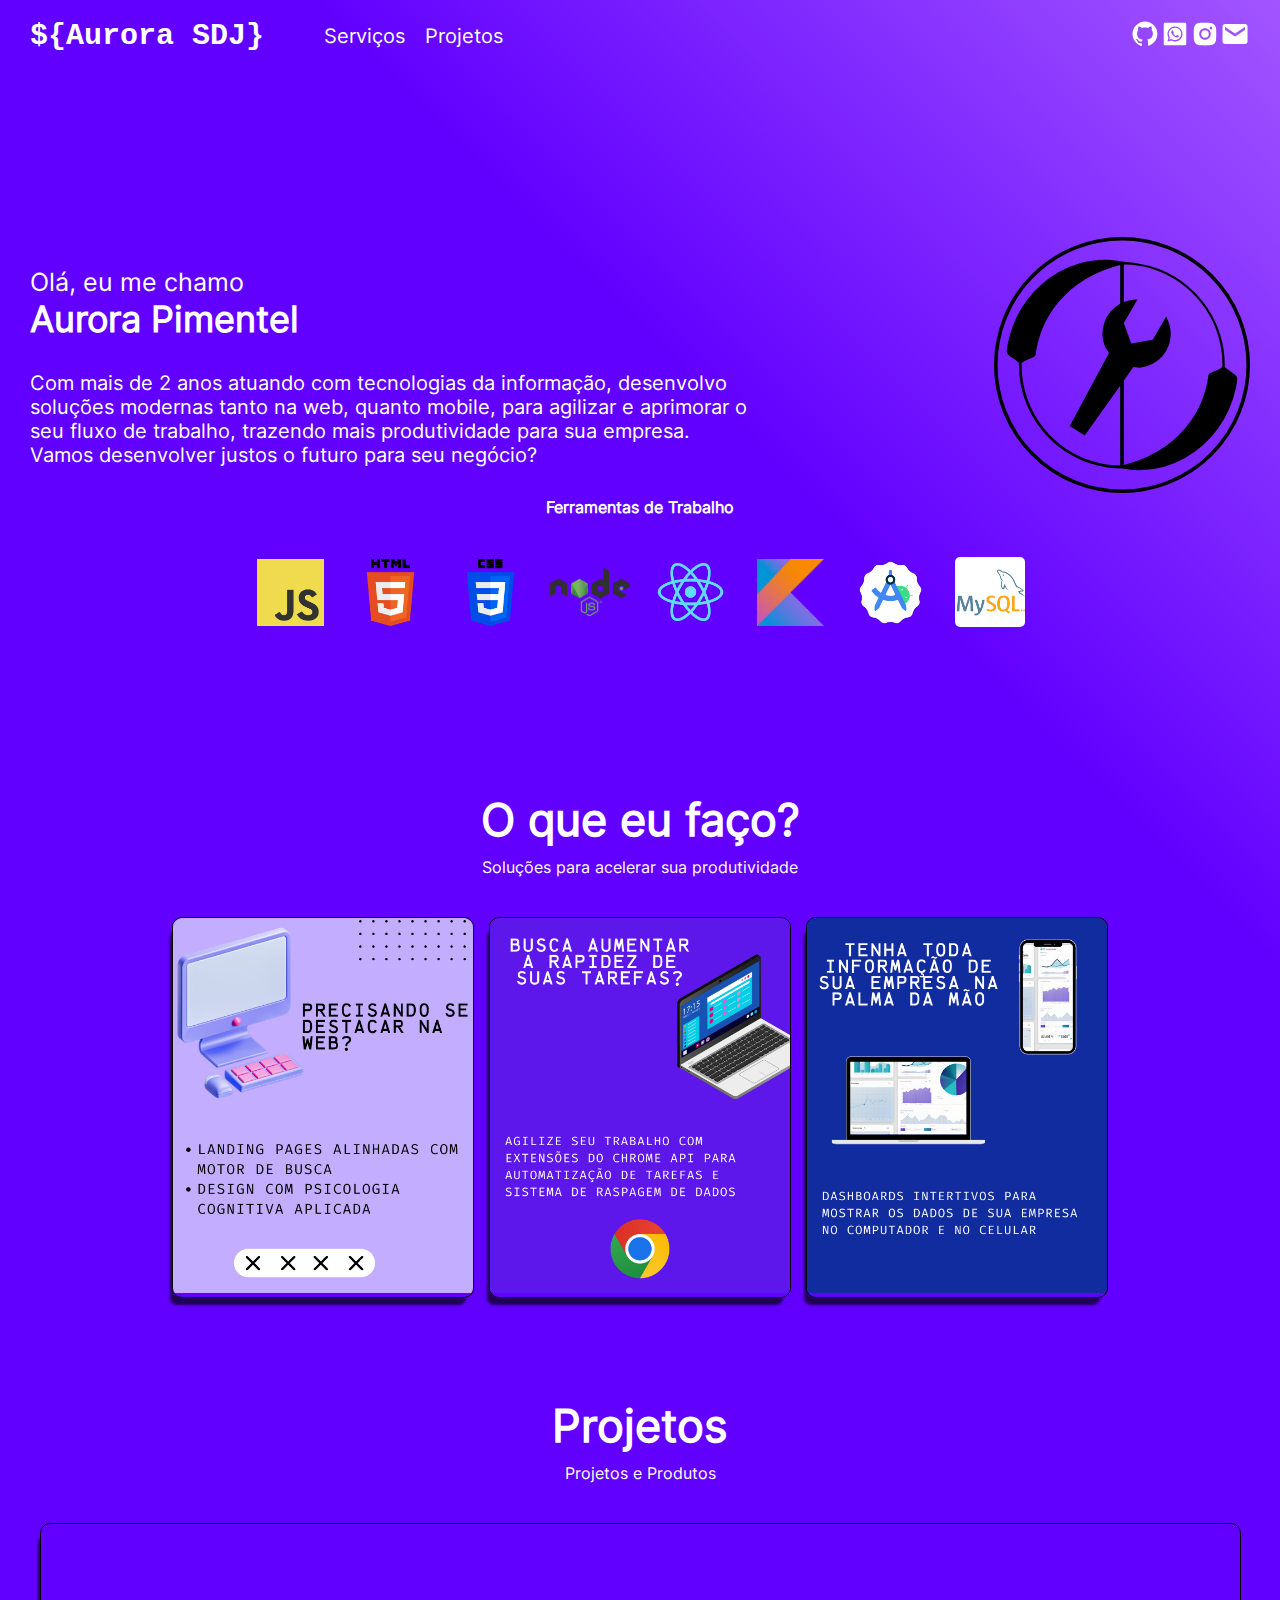
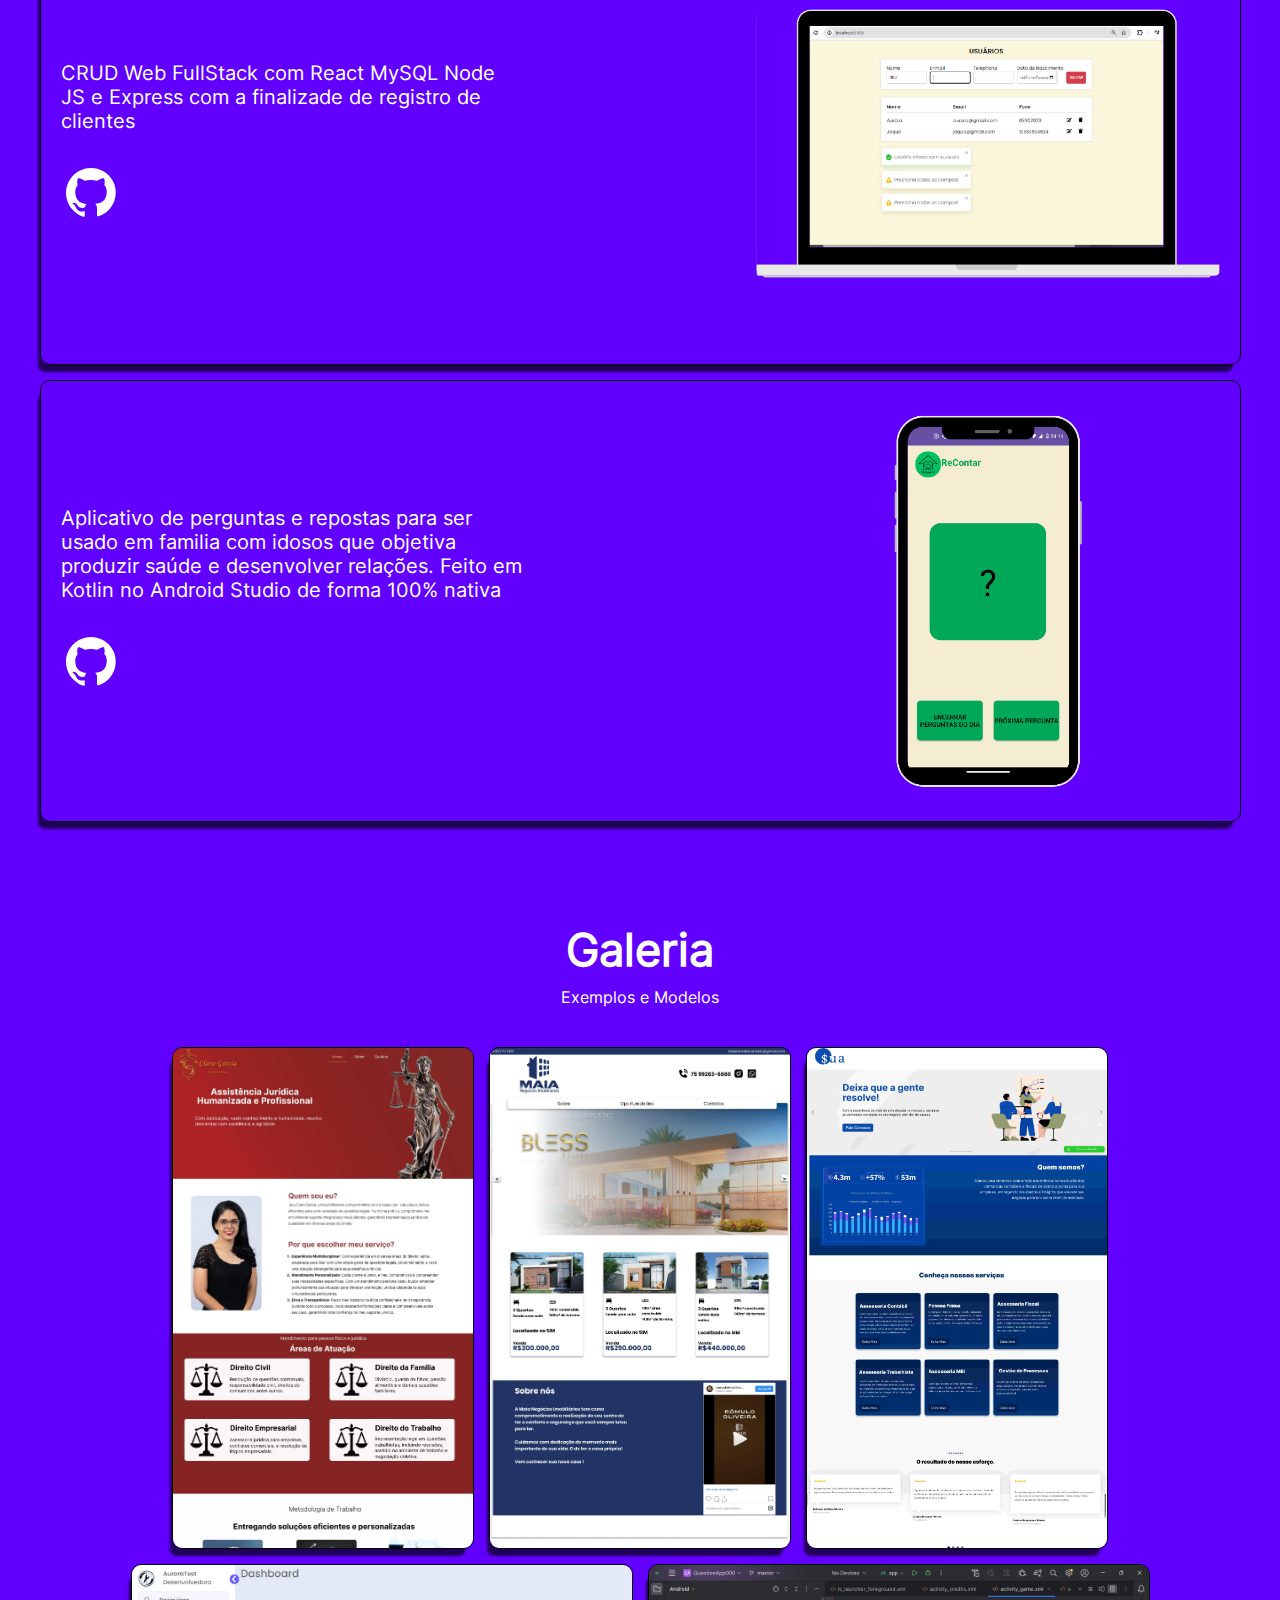
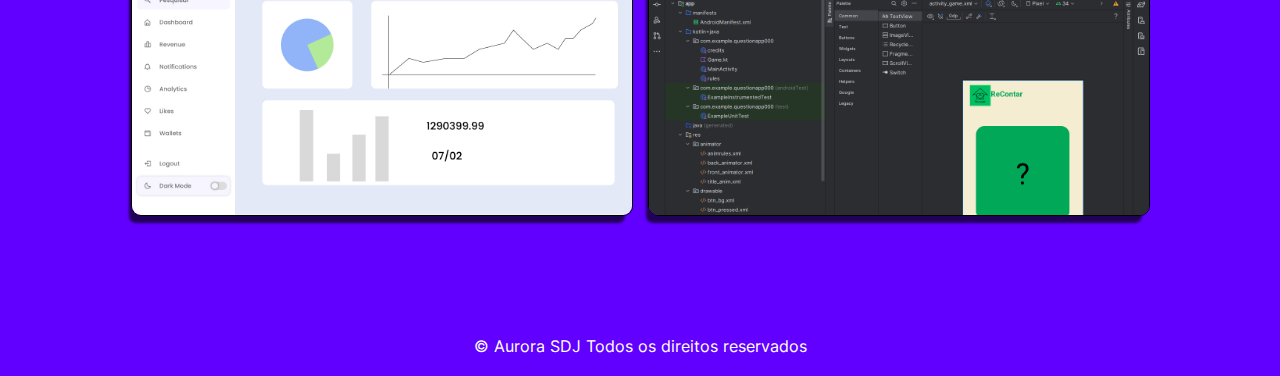
<file: index.html>
<!DOCTYPE html>
<html lang="pt-BR">
<head>
  <meta charset="UTF-8">
  <meta http-equiv="cache-control" content="max-age=0">
  <meta http-equiv="cache-control" content="no-cache">
  <meta http-equiv="expires" content="0" />
  <meta http-equiv="expires" content="Tue, 01 Jan 1980 1:00:00 GMT" />
  <meta http-equiv="pragma" content="no-cache" />
  <meta name="viewport" content="width=device-width, initial-scale=1.0">
  <link rel="icon" href="img/LogoSDJ.svg" type="image/x-icon">
  <link rel="stylesheet" href="./styles/style.css">
  <link rel="stylesheet" href="./styles/header.css">
  <link rel="stylesheet" href="./styles/main.css">
  <link rel="stylesheet" href="./styles/footer.css">
  <link rel="stylesheet" href="./styles/animation.css">
  <title>SDJ</title>
</head>
<body>
  <div class="master">
    <header class="header">
      <div class="logoName">
        <div>
          <h2 class="logoName__name">${Aurora SDJ}</h2>
        </div>
        <ul class="menu" >
          <a href="#wid">
            <li class="menu__item">
              Serviços
            </li>
          </a>
          <a href="#pjts">
            <li class="menu__item">
              Projetos
            </li>
          </a>
        </ul>
      </div>
      <div class="contacts">
        <div class="contacts__icons">
          <a href="https://github.com/Aurorapgr" target="_blank">
            <img class="contacts__img" src="img/bxl-github.svg" alt="Github">
          </a>
        </div>
        <div class="contacts__icons">
          <a href="https://wa.me/5575982932078" target="_blank">
            <img class="contacts__img" src="img/bxl-whatsapp-square.svg" alt="Whatsapp">
          </a>
        </div>
        <div class="contacts__icons">
          <a href="https://www.instagram.com/aurorapgr/" target="_blank">
            <img class="contacts__img" src="img/bxl-instagram-alt.svg" alt="Instagram">
          </a>
        </div>
        <div class="contacts__icons">
          <a href="mailto:auroraprogramadora@gmail.com" target="_blank">
            <img class="contacts__img" src="img/envelope-solid-84.png" alt="Email">
          </a>
        </div>
      </div>
    </header>
    <main class="main">
        <section class="presentation">
            <div class="presentation__rightSide">
              <div class="presentation__text-home">
                <div>
                  <p class="presentation__p_50pc">Olá, eu me chamo</p>
                  <h5>Aurora Pimentel</h5>
                </div>
                <p class="presentation__p">Com mais de 2 anos atuando com tecnologias da informação, desenvolvo soluções modernas tanto na web, quanto mobile, para agilizar e aprimorar o seu fluxo de trabalho, trazendo mais produtividade para sua empresa. Vamos desenvolver justos o futuro para seu negócio?</p>
              </div>
              <div class="presentation__interDiv">
                <img class="" src="img/LogoBlack.svg" alt="">            
              </div>
            </div>
            <div class="stacks">
              <div>
                <h5 class="titleStack">
                  Ferramentas de Trabalho
                </h5>
              </div>
              <div class="tecnologies">
                <div class="tecnologies__tec">
                  <img class="tecnologies__img" src="img/JS.png" alt="JavaScript">
                </div>
                <div class="tecnologies__tec">
                  <img class="tecnologies__img" src="img/HTMLogo.png" alt="JavaScript">
                </div>
                <div class="tecnologies__tec">  
                  <img class="tecnologies__img" src="img/CSSLogo.png" alt="JavaScript">
                </div>
                <div class="tecnologies__tec">
                  <img class="tecnologies__tec_sizeL" src="img/NodeLogo.png" alt="JavaScript">
                </div>
                <div class="tecnologies__tec">
                  <img class="tecnologies__img" src="img/ReactLogo.png" alt="JavaScript">
                </div>  
                <div class="tecnologies__tec">
                  <img class="tecnologies__img" src="img/KotlinLogo.png" alt="JavaScript">
                </div>
                <div class="tecnologies__tec">
                  <img class="tecnologies__img" src="img/ASLogo.png" alt="JavaScript">
                </div>
                <div class="tecnologies__tec tecnologies__tec_bgWhite">
                  <img class="tecnologies__tec_sizeL" src="img/MSQL.png" alt="JavaScript">
                </div>
              </div>  
        </section>
        <section class="wid">
            <div class="wid__texts">
              <h5 id="wid" class="wid__head">O que eu faço?</h5>
              <p class="wid__parag">Soluções para acelerar sua produtividade</p>
            </div>
            <div class="wid__cards">
              <div class="wid__card">
                <img class="wid__img" src="img/Precisando de.png" alt="">
              </div>
              <div class="wid__card">
                <img class="wid__img" src="img/Precisando de (1).png" alt="">
              </div>
              <div class="wid__card">
                <img class="wid__img" src="img/Precisando de (2).png" alt="">
              </div>
            </div>
        </section>
        <section class="wid">
            <div class="wid__texts">
              <h5 class="wid__head">Projetos</h5>
              <p class="wid__parag">Projetos e Produtos</p>
            </div>
            <div id="pjts" class="projects">
              <div class="project">
                <div class="project__text">
                  <p>CRUD Web FullStack com React MySQL Node JS e Express com a   finalizade de registro de clientes</p>
                  <div class="contacts">
                    <div class="contacts__icons">
                      <a href="https://github.com/Aurorapgr/crudF-B" target="_blank">
                        <img class="contacts__img_sizeL" src="img/bxl-github.svg" alt="Github">
                      </a>
                    </div>
                  </div>
                </div>
                <img src="./img/mocu.png" alt="" class="project__img">
              </div>
              <div class="project">
                <div class="project__text">
                  <p>Aplicativo de perguntas e repostas para ser usado em familia com idosos que objetiva produzir saúde e desenvolver relações. Feito em Kotlin no Android Studio de forma 100% nativa</p>
                  <div class="contacts">
                    <div class="contacts__icons">
                      <a href="https://github.com/Aurorapgr/QuestionApp000" target="_blank">
                        <img class="contacts__img_sizeL" src="img/bxl-github.svg" alt="Github">
                      </a>
                    </div>
                  </div>
                </div>
                <div class="centralizeItem">
                  <img src="./img/mocaPhone.png" alt="" class="project__img_phone">
                </div>
              </div>
            </div>
        </section>
        <section class="wid">
            <div class="wid__texts">
              <h5 class="wid__head">Galeria</h5>
              <p class="wid__parag">Exemplos e Modelos</p>
            </div>
            <div class="wid__cards">
              <div class="wid__card">
                <img class="wid__img" src="img/ClaraADV-min.jpg" alt="Site Clara ADV">
              </div>
              <div class="wid__card">
                <img class="wid__img" src="img/MaiaFolha-min.jpg" alt=" Site Maia Imobiliaria">
              </div>
              <div class="wid__card">
                <img class="wid__img" src="img/SiteContabilidade-min.jpg" alt="Site Contabiliade">
              </div>
              <div class="wid__card wid__card_wide">
                <img class="wid__img wid__img_wide" src="img/dashBoard.jpg" alt="DashBoard Gráfico">
              </div>
              <div class="wid__card wid__card_wide">
                <img class="wid__img wid__img_wide" src="img/Desenvolvimento Android.png" alt="">
              </div>
            </div>
        </section>
    </main>
    <footer class="allRight" >
        <section >
          © Aurora SDJ  Todos os direitos reservados
        </section>
    </footer>
</div>
  <script src="script.js"></script>
</body>
</html>
</file>
<file: styles/style.css>
@font-face {
  font-family: OpenSans;
  src: url(../acents/OpenSans-Medium.ttf);
}
@font-face {
  font-family: Inter400;
  src: url(../acents/Inter-Regular.ttf);
}
@font-face {
  font-family: Inter600;
  src: url(../acents/Inter-SemiBold.ttf);
}
@font-face {
  font-family: Inter800;
  src: url(../acents/Inter-ExtraBold.ttf);
}
html,body{
  overflow-x: hidden !important;
}
:root{
  --blue-SDJ: rgb(96,0,255)
}
*{
  font-family:Inter400;
  padding: 0;
  margin: 0;
  text-decoration: none;
}
body{
  overflow-x: hidden;
  width: 100vw;
}
@media (min-width: 1440px) {
  .master{
    border-radius: 10px;
    margin: 10px auto;
  }
}
.master{
  background: linear-gradient(45deg, #6200ff 50.79%, #d297ff 73.11%); 
  background-size: calc(1360px*3);
  background-position-x: 0px;
  max-width: 1360px;
  margin: 0 auto;
  position: relative;
  box-shadow: 0px 0px 4px 2px rgba(0, 0, 0, 0.66); 
}
</file>
<file: styles/header.css>
.header{
    display: flex;
    flex-direction: row;
    align-items: center;
    justify-content: space-between;
    max-width: 1360px;
    height: 8vh;
    margin: 0 30px ;
    font-size: 20px;
}
.logoName{
    display: flex;
    flex-direction: column;
    align-items: center;
    flex-wrap: wrap;
    justify-content: center;
    height: 100%;
    gap: 60px;
}
.logoName__name{
    height: 100%;
    align-self: center;
    color: white;
    font-family:monospace;
}       

.menu{
    display: flex;
    flex-direction: row;
    justify-self: start;
    list-style-type: none;
    margin: 0;
    padding: 0;
    gap: 20px;
}
.menu__item{
    color: white;
}
.menu__item a{
    color: white;
}

.contacts{
    display: flex;
    flex-direction: row;
    justify-self: flex-end;
}
.contacts__icons{
    width: 30px;   
}
.contacts__img{
    width: 30px;
}
.contacts__img_sizeL{
    width: 60px;
}
@media (max-width:768px) {
    .menu{
        opacity: 0;
        position: absolute;
    }
}
@media (max-width:400px) {
    .logoName__name{
    color: white;
    font-size: 18px;
    }   
}
</file>
<file: styles/main.css>
.main{
  padding: 0px 30px;
}
.presentation{
  display: flex;
  flex-direction: column;
  flex-wrap: wrap;
  justify-content: center;
  height: 80vh;
  max-height: 780px;
}
.presentation__rightSide{
  color: white;
  display: flex;
  flex-direction: row;
  flex-wrap: wrap;
  justify-content: space-between;
  align-items: center;
}
.presentation__text-home{
  width: 720px;
  font-size: 2.7rem;
  display: flex;
  flex-direction: column;
  gap:30px;
  align-self: center;
  justify-self: center;
}

.presentation__p_50pc{
  font-size: 25px;
}
.presentation__p{
  font-size: 20px;
}
.presentation__text-home h1{
  width: 780px;
  font-family: Inter800;
  color: #FFF;
}

.presentation__cont{
  margin-top: 10px;
  width: 100px;
  padding: 5px;
  text-align: center;
  background-color: #FFF;
  font-size: 1.3rem;
  font-weight: 600;
  border-radius: 4px;
  color: var(--blue-SDJ);
}
.presentation__interDiv{
  width: 20vw;
  max-width: 350px;
  min-width: 190px;
}

.stacks{
  display: flex;
  flex-direction: column;
  justify-content:center;
  align-items: center;
  gap: 40px;
}
.tecnologies{
  display: flex;
  justify-content: center;
  align-items: center;
  flex-wrap: wrap;
  gap: 30px;
}
.tecnologies_gapS{
  gap: 10px;
}
.titleStack{
  font-size: medium;
  color: #FFF;
}
.tecnologies__tec{
  width: 70px;
  height: 70px;
  display: flex;
  justify-content: center;
  align-items: center;
  border-radius: 5px;
}
.tecnologies__tec_bgWhite{
  background-color: #FFF  ;
}
.tecnologies__tec_sizeL{
  width: 80px;
}
.tecnologies__img{
  width: 67px;
}

.services{
  display: flex;
  justify-content: flex-start;
  flex-direction: column;
  align-items: center;
  flex-wrap: nowrap;
  min-height: 85vh;
  width: 100%;
  padding-bottom: 20px;
}
.wid{
  display: flex;
  justify-content: center;
  align-items: center;
  flex-direction: column; 
  gap: 40px; 
  margin-bottom: 100px;
}
.wid__texts{
  display: flex;
  justify-content: center;
  flex-direction: column;
  align-items: center;
  color: #FFF;
  gap: 10px;
}
.wid__head{
  font-size: 45px;
}
.wid__parag{
  font-size: 16px;
}
.wid__cards{
  display: flex;
  flex-direction: row;
  gap: 15px;
  flex-wrap: wrap;
  justify-content: center;
}
.wid__card{
  border: 1px solid black;
  border-radius: 10px;
  box-shadow: -5px 10px 2.6px -3px rgba(0, 0, 0, 0.66); 
  max-height: 500px;
  width: 300px;
  overflow: hidden;
}
.wid__card_wide{
  height: 250px;
  width: 500px;
}
.wid__img{
  width: 100%;
}
.wid__img_wide{
  width: 500px;
}

.projects{
  display: flex;
  width: 100%;
  flex-direction: column;
  gap: 15px;
  flex-wrap: wrap;
  justify-content: center;
  align-items: center;
}
.project{
  display: flex;
  flex-direction: row;
  align-items: center;
  justify-content: space-between;
  border: 1px solid black;
  border-radius: 10px;
  box-shadow: -5px 10px 2.6px -3px rgba(0, 0, 0, 0.66); 
  height: 400px;
  width: 95%;
 overflow: hidden;
 padding: 20px;
}
.project__text{
  display: flex;
  flex-direction: column;
  gap: 30px;
  color: #FFF;
  font-size: 20px;
  width: 40%;
}
.project__img{
  width: 40%;
  border-radius: 15px;
}
.project__img_phone{
  height: 380px;
  border-radius: 15px;
}
.centralizeItem{
  display: flex;
  justify-content: center;
  align-items: center;
  width: 40%;
}
@media (max-width:960px) {
  .presentation__rightSide{
    justify-content: flex-start;
    gap: 10px;
  }
  .presentation__text-home{
    max-width: 50vw;
  }
  .stacks{
    width: 100%;
  }
  .tecnologies__tec{
    width: 40px;
    height: 40px;
    
  }
  .tecnologies__img{
    width: 40px;
  }
  .tecnologies__tec_sizeL{
    width: 47px;
  }
  .tecnologies__tec_sizeL{
    width: 50px;
  }
}
@media (max-width:525px) {
  .presentation{
    justify-content: flex-start;
    height: auto;
    gap:30px;
    margin-bottom: 30px;
  }
  .presentation__text-home{
    font-size: 2.0rem;
      gap:30px;
  }
  .presentation__p_50pc{
    font-size: 16px;
  }
  .presentation__p{
    font-size: 16px;
    text-align: justify;
  }
  .presentation__p p{
    text-align: justify;
  }
  .presentation__interDiv{
    min-width: 140px;
  }
  .project{
    width: auto;
    height: auto;
    flex-direction: column-reverse;
    gap: 0px;
    justify-content: center;
  }
  .project__text{
    width: 100%;
    justify-content: center;
    align-items: center;
    font-size: 14px;
  }
  .project__img{
    width: 80%;
  }
  .wid__card_wide{
    width: 320px;
  }
  .contacts__img_sizeL{
    width: 30px;
  }
}
@media (max-width: 360px) {

  .presentation__interDiv{
    display: flex;
    justify-content: center;
    align-items: center;
    width: 80vw;
    height: 140px;
  }
  .presentation__interDiv img{
    width: 140px;
  }
  .presentation__text-home{
    max-width: 80vw;
  }
}
@media (max-width: 320px) {
  .presentation__interDiv{
    display: none;
  }
  .presentation__text-home{
    max-width: 80vw;
  }
}
</file>
<file: styles/footer.css>
.allRight{
  display: flex;
  justify-content: center;
  color: #fff;
  padding: 20px;
}
</file>
<file: styles/animation.css>
@keyframes test {
    from {transform: rotate(0deg);
            }
    to {transform: rotate(-360deg);}
}
@keyframes bgGrad {
    from {background-position-x:0px;}
    to{background-position-x:-1000px;}
}
@keyframes mobile {
    from {width: 520px;
            height: 215px;

    }
    to { width: 250px;
         height: 360px;
    }
}
@keyframes graf {
    from {
        top: 0px;
        left: 0px;
    }
    to{
        top: 63%;
        left: 130px;
    }
}
@keyframes intoImg {
    from {  top: -50px;
            opacity: 0;

    }
    to {    top: 0px;
            opacity: 1;

    }
}
.imgDemoAnim{
    animation-name: intoImg;
    animation-duration: 0.4s;
    animation-delay: 0.5s;
    animation-timing-function: ease-in-out;
    animation-iteration-count: 1;
    animation-direction: normal;
    animation-fill-mode: forwards;
}
.presentation__interDiv{
    animation-name: test;
    animation-duration: 1s;
    animation-delay: 1s;
    animation-timing-function: ease-in-out;
    animation-iteration-count: 1;
    animation-direction: normal;
    animation-fill-mode: forwards;
}
.master{
    animation-name: bgGrad;
    animation-duration: 1s;
    animation-delay: 1s;
    animation-timing-function: ease-in-out;
    animation-iteration-count: 1;
    animation-direction: normal;
    animation-fill-mode: forwards;
}
.anima{
    animation-name: mobile;
    animation-duration: 1s;
    animation-delay: 0.5s;
    animation-timing-function: ease-in-out;
    animation-iteration-count: 1;
    animation-direction: normal;
    animation-fill-mode: forwards;
}
.animaGraf{
    animation-name: graf;
    animation-duration: 1s;
    animation-delay: 0.5s;
    animation-timing-function: ease-in-out;
    animation-iteration-count: 1;
    animation-direction: normal;
    animation-fill-mode: forwards;
}
</file>
